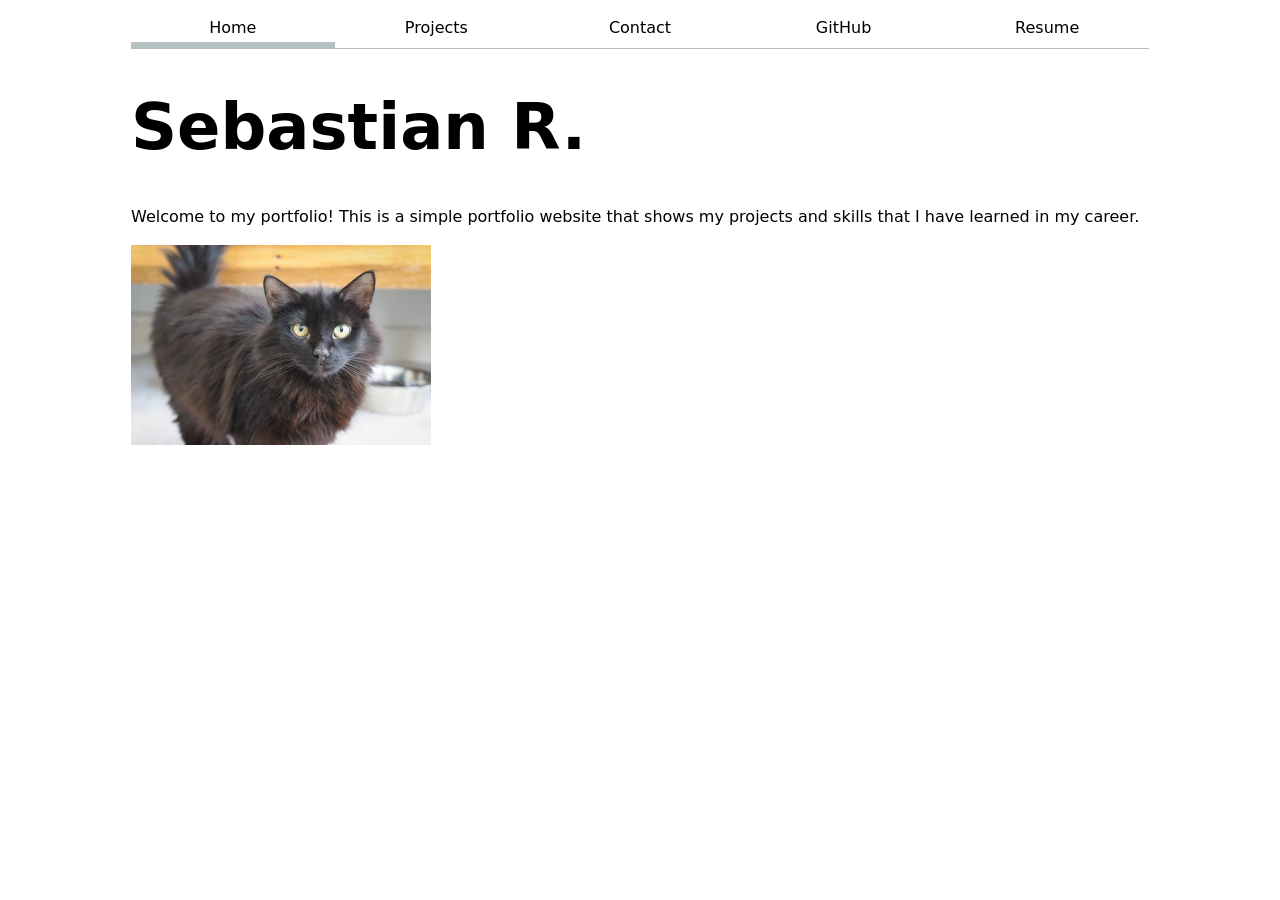
<file: index.html>
<!DOCTYPE html>
<html lang="en">
<head>
    <meta charset="UTF-8">
    <meta name="viewport" content="width=device-width, initial-scale=1.0">
    <title>Sebastian R.</title>
    <link rel="stylesheet" href="style.css">
</head>
<body>
    <nav>
        <ul>
            <li><a href="index.html" class="current">Home</a></li>
            <li><a href="projects/index.html">Projects</a></li>
            <li><a href="contact/index.html">Contact</a></li>
            <li><a href="https://github.com/sebastianroberson" target="_blank" rel="noopener noreferrer">GitHub</a></li>
            <li><a href="resume/index.html">Resume</a></li>
        </ul>
    </nav>
    <h1>Sebastian R.</h1>
    <p>Welcome to my portfolio! This is a simple portfolio website that shows my projects and skills that I have learned in my career.</p>
    <img src="images/blackcat.jpg" alt="Black Cat" width="300">
</body>
</html>
</file>
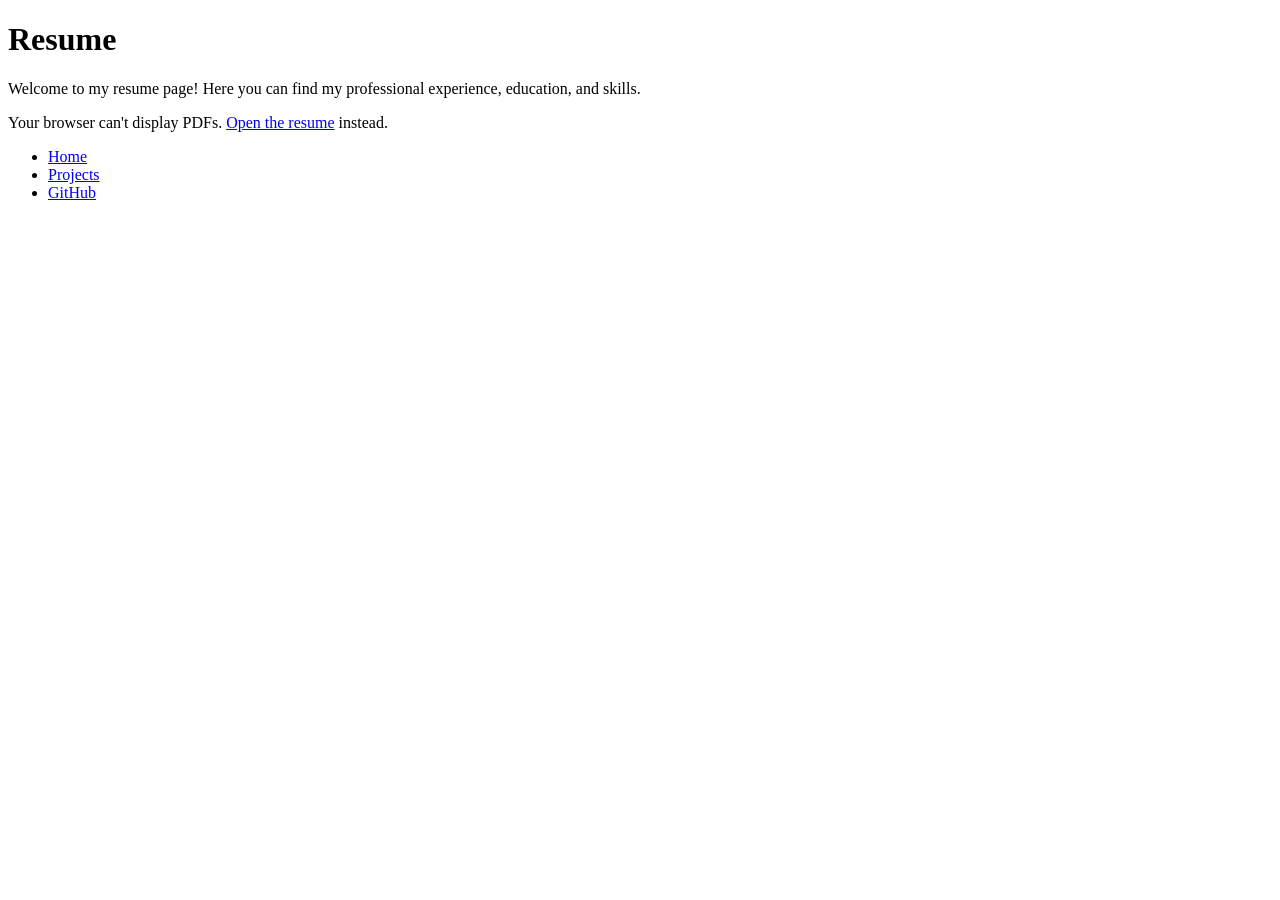
<file: Resume/index.html>
<!DOCTYPE html>
<html lang="en">
<head>
    <meta charset="UTF-8">
    <meta name="viewport" content="width=device-width, initial-scale=1.0">
    <title>Resume</title>
</head>
<body>
    <h1>Resume</h1>
    <p>Welcome to my resume page! Here you can find my professional experience, education, and skills.</p>
    <object data="jake-resume-template.pdf" type="application/pdf" width="100%" height="800">
        <p>Your browser can't display PDFs. <a href="jake-resume-template.pdf">Open the resume</a> instead.</p>
    </object>
    <nav>
        <ul>
            <li><a href="../index.html">Home</a></li>
            <li><a href="../projects/index.html">Projects</a></li>
            <li><a href="https://github.com/sebastianroberson" target="_blank" rel="noopener noreferrer">GitHub</a></li>
        </ul>
    </nav>
</body>
</html>
</file>
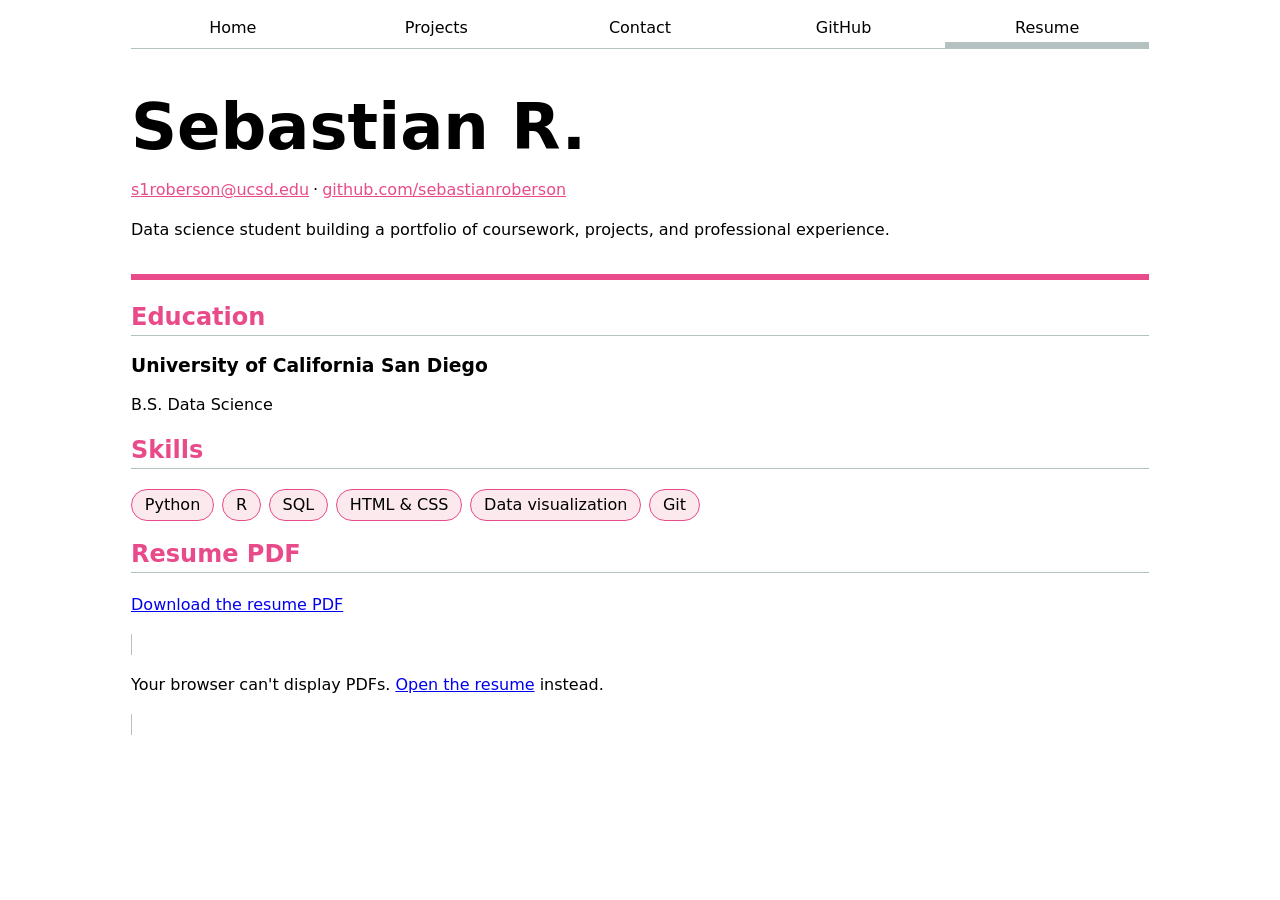
<file: resume/index.html>
<!DOCTYPE html>
<html lang="en">
<head>
    <meta charset="UTF-8">
    <meta name="viewport" content="width=device-width, initial-scale=1.0">
    <title>Resume</title>
    <link rel="stylesheet" href="../style.css">
</head>
<body>
    <nav>
        <ul>
            <li><a href="../index.html">Home</a></li>
            <li><a href="../projects/index.html">Projects</a></li>
            <li><a href="../contact/index.html">Contact</a></li>
            <li><a href="https://github.com/sebastianroberson" target="_blank" rel="noopener noreferrer">GitHub</a></li>
            <li><a href="../resume/index.html" class="current">Resume</a></li>
        </ul>
    </nav>
    <header class="resume-header">
        <h1>Sebastian R.</h1>
        <p class="resume-contact">
            <a href="mailto:s1roberson@ucsd.edu">s1roberson@ucsd.edu</a>
            <span aria-hidden="true"> · </span>
            <a href="https://github.com/sebastianroberson" target="_blank" rel="noopener noreferrer">github.com/sebastianroberson</a>
        </p>
        <p>Data science student building a portfolio of coursework, projects, and professional experience.</p>
    </header>
    <section class="resume">
        <h2>Education</h2>
        <article>
            <div class="resume-meta">
                <h3>University of California San Diego</h3>
                <p>B.S. Data Science</p>
            </div>
        </article>
        <h2>Skills</h2>
        <ul class="resume-skills">
            <li>Python</li>
            <li>R</li>
            <li>SQL</li>
            <li>HTML &amp; CSS</li>
            <li>Data visualization</li>
            <li>Git</li>
        </ul>
        <h2>Resume PDF</h2>
        <p><a href="jake-resume-template.pdf">Download the resume PDF</a></p>
        <object class="resume-embed" data="jake-resume-template.pdf" type="application/pdf">
            <p>Your browser can't display PDFs. <a href="jake-resume-template.pdf">Open the resume</a> instead.</p>
        </object>
    </section>
</body>
</html>
</file>
<file: style.css>
:root {
  --color-accent: oklch(65% 50% 0);
  accent-color: var(--color-accent);
  color-scheme: light;
  background: white;
  color: black;
}

body {
  /* Set line height to 1.5 times the font size
	   and use the OS’s UI font as the website font
	 */
  font: 100%/1.5 system-ui;
  max-width: 100ch;
  margin-inline: auto;
  padding-inline: 1em;
}

img {
  max-width: 100%;
  height: auto;
}

h1,
h2,
h3,
h4,
h5,
h6 {
  line-height: 1.1;
  text-wrap: balance;
}

h1 {
  font-size: 400%;
}

nav ul,
nav li {
  display: contents;
}

nav {
  display: flex;
  flex-wrap: wrap;
  margin-bottom: 1em;
  border-bottom: 1px solid oklch(80% 3% 200);
}

nav a {
  flex: 1;
  text-decoration: none;
  color: inherit;
  text-align: center;
  padding: 0.5em;
}

nav a.current {
  border-bottom: 0.4em solid oklch(80% 3% 200);
  padding-bottom: 0.1em;
}

nav a:hover {
  border-bottom: 0.4em solid var(--color-accent);
  padding-bottom: 0.1em;
  background-color: oklch(from var(--color-accent) 95% 5% h);
}

form {
  display: grid;
  grid-template-columns: auto 1fr;
  gap: 1em;
}

form label,
form button {
  display: grid;
  grid-template-columns: subgrid;
  grid-column: 1 / -1;
}

form input,
form textarea,
form button {
  font: inherit;
}

form textarea {
  min-height: 8em;
  resize: vertical;
}

.projects {
  display: grid;
  grid-template-columns: repeat(auto-fill, minmax(15em, 1fr));
  gap: 1em;
}

.projects article {
  display: grid;
  grid-template-rows: subgrid;
  grid-row: span 3;
}

.projects h2 {
  margin: 0;
}

.resume-header {
  border-bottom: 0.4em solid var(--color-accent);
  margin-bottom: 1.5em;
  padding-bottom: 1em;
}

.resume-header h1 {
  margin-bottom: 0.2em;
}

.resume-contact {
  display: flex;
  flex-wrap: wrap;
  gap: 0.25em;
}

.resume-contact a {
  color: var(--color-accent);
}

.resume h2 {
  color: var(--color-accent);
  border-bottom: 1px solid oklch(80% 3% 200);
  padding-bottom: 0.2em;
}

.resume-meta h3 {
  margin-bottom: 0.2em;
}

.resume-skills {
  display: flex;
  flex-wrap: wrap;
  gap: 0.5em;
  padding: 0;
  list-style: none;
}

.resume-skills li {
  background: oklch(from var(--color-accent) 95% 5% h);
  border: 1px solid var(--color-accent);
  border-radius: 999px;
  padding: 0.2em 0.8em;
}

.resume-embed {
  width: 100%;
  min-height: 80vh;
  border: 1px solid oklch(80% 3% 200);
}
</file>
